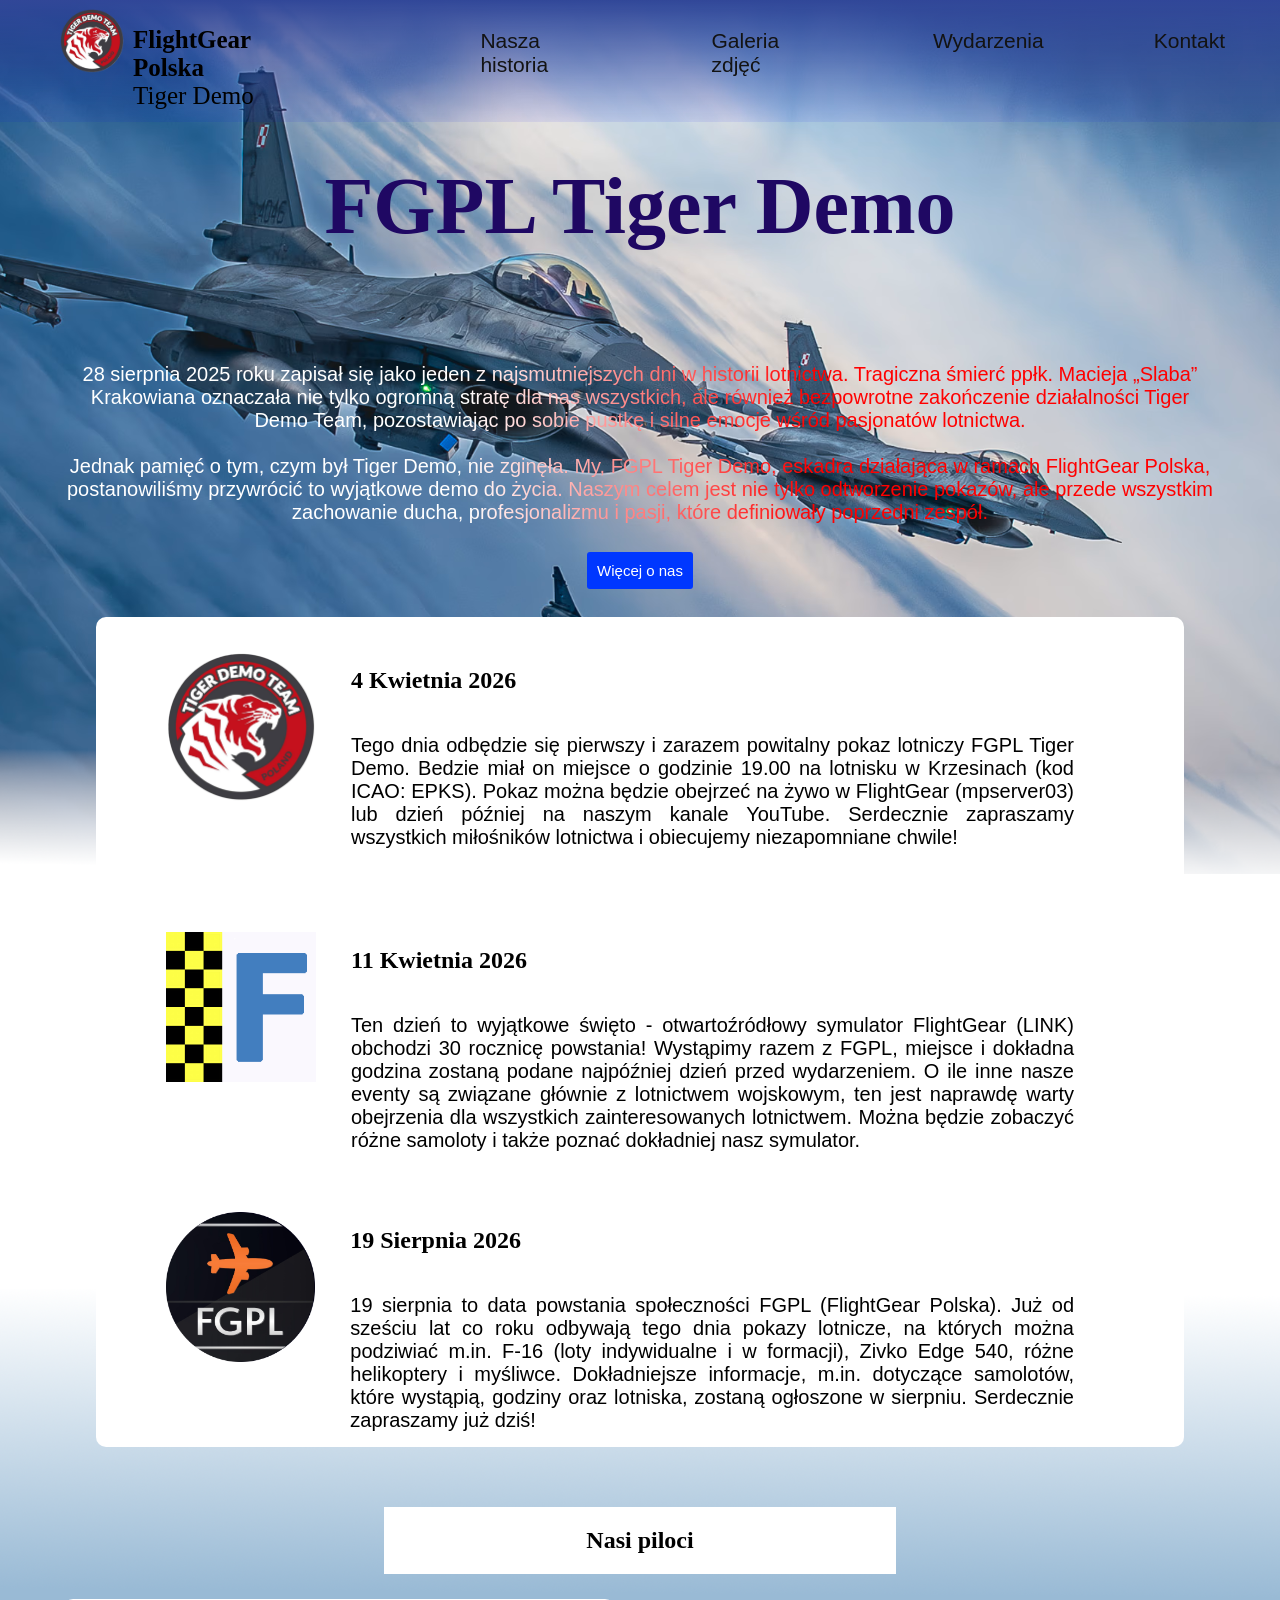
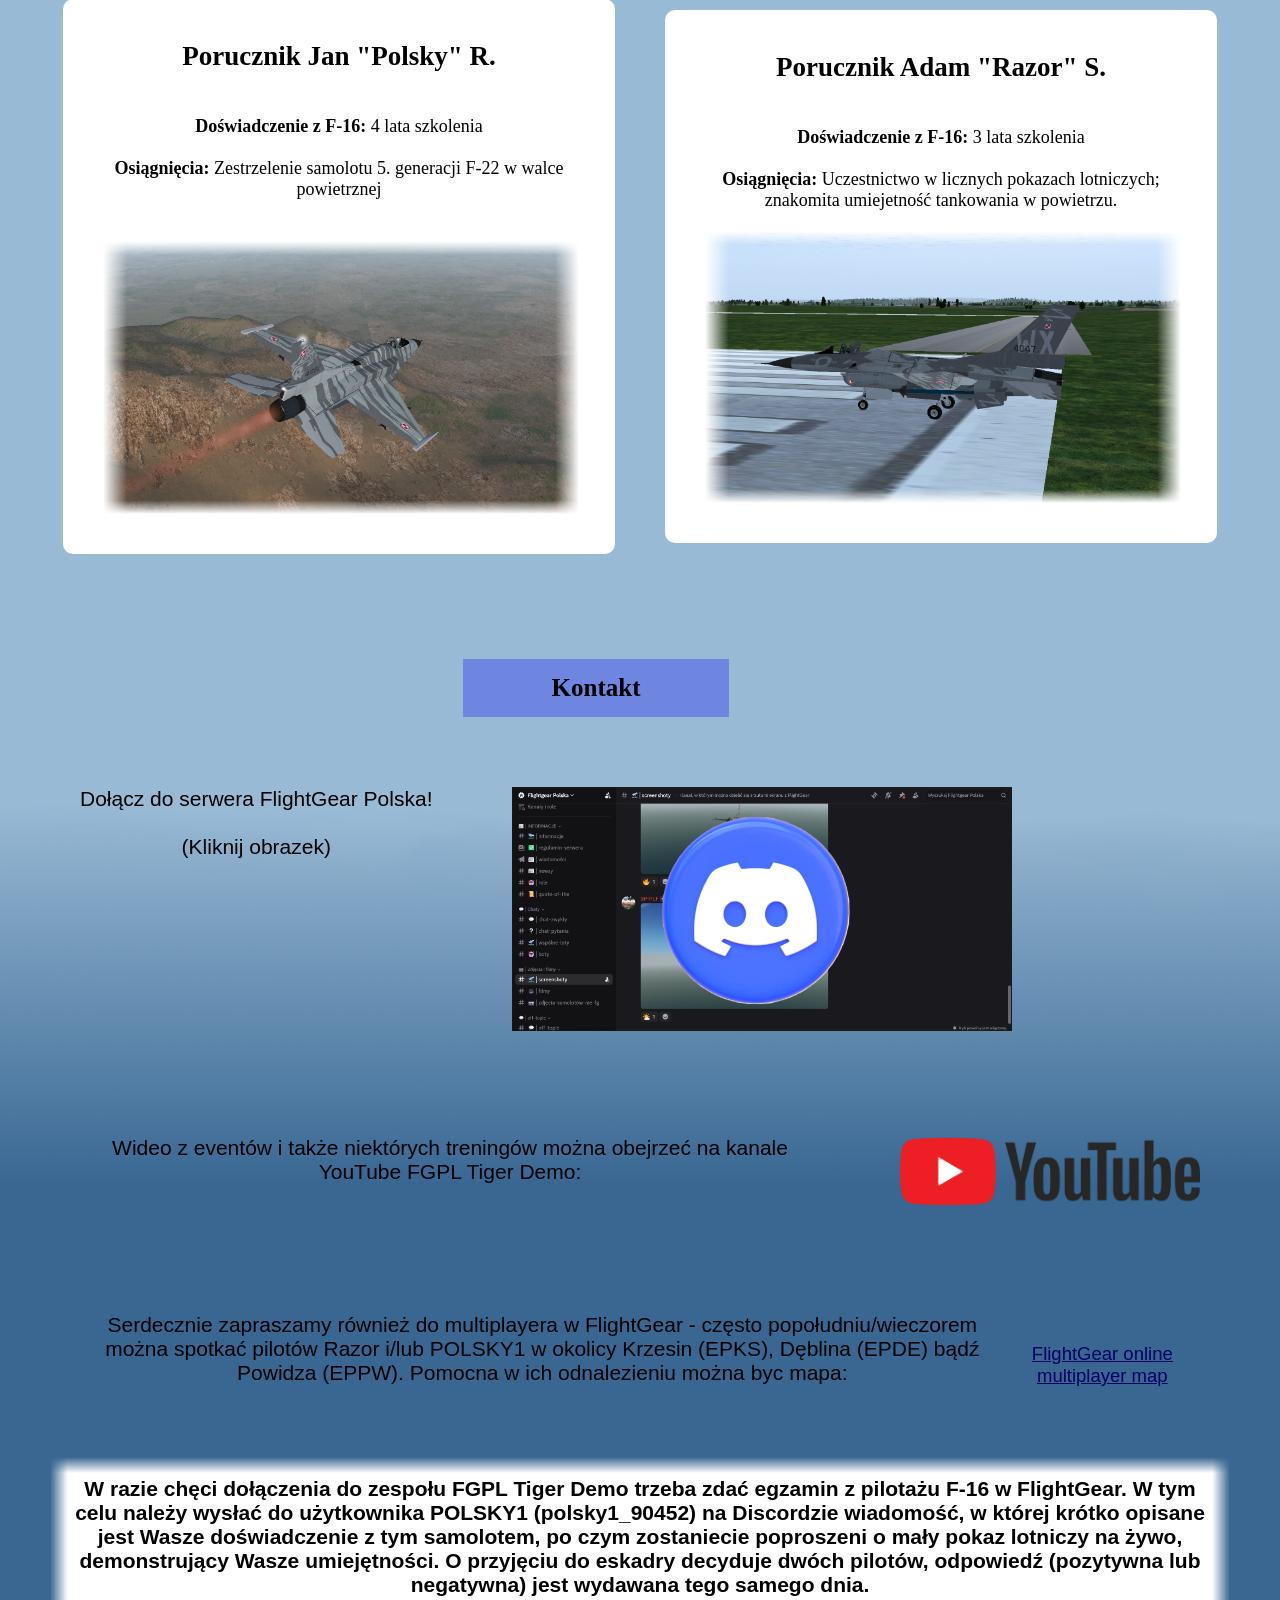
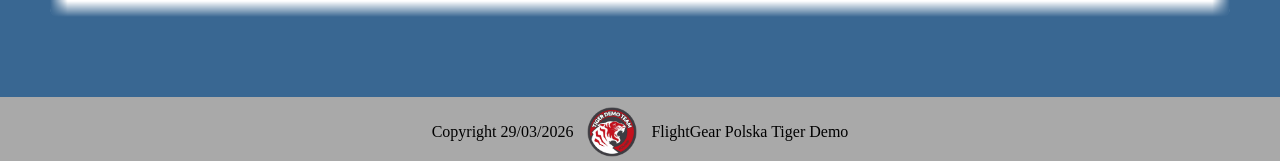
<file: index.html>
<!-- © Copyright FGPL Tiger Demo-->
<!DOCTYPE html>
<html lang="en">
<head>
    <meta charset="UTF-8">
    <meta name="viewport" content="width=device-width, initial-scale=1.0">
    <title>FGPL Tiger Demo</title>
    <link rel="icon" href="./images/favicon.ico" type="image/x-icon">
    <link rel="stylesheet" href="./styles.css">
    <script>
        function funkcja(id, x, y){
            let element=document.getElementById(id)
            scroll(x,y)
        }
    </script>
</head>
<body>
    <div class="container">
        <rect class="top">
            <img class="tiger" src="./images/tiger.png">
            <div class="my">
                <div class="fgpl">
                    FlightGear Polska
                </div>
                <div class="demo">
                    Tiger Demo
                </div>
            </div>
            <div class="upper">
                <a href="1.html" >Nasza historia</a> 
            </div>
            <div class="upper">
                <a href="2.html" >Galeria zdjęć</a> 
            </div>
            <div class="upper">
                <a onclick="funkcja('scrolluj', 500, 500)">Wydarzenia</a>
            </div>
            <div class="upper">
                <a onclick="funkcja('scrolluj', 2100, 2100)">Kontakt</a>
            </div>
        </rect>
    </div>
    <div class="new">
        <h1 class="tytul">FGPL Tiger Demo</h1>
    </div>
    <div class="historia">
       28 sierpnia 2025 roku zapisał się jako jeden z najsmutniejszych dni w historii lotnictwa. 
       Tragiczna śmierć ppłk. Macieja „Slaba” Krakowiana oznaczała nie tylko ogromną stratę dla nas wszystkich, 
       ale również bezpowrotne zakończenie działalności Tiger Demo Team, pozostawiając po sobie pustkę i silne emocje wśród pasjonatów lotnictwa.
<br>
<br>
        Jednak pamięć o tym, czym był Tiger Demo, nie zginęła. My, FGPL Tiger Demo, eskadra działająca w ramach FlightGear Polska,
        postanowiliśmy przywrócić to wyjątkowe demo do życia. Naszym celem jest nie tylko odtworzenie pokazów, ale przede wszystkim zachowanie ducha,
        profesjonalizmu i pasji, które definiowały poprzedni zespół.
    </div>
    <div class="onas">
        <button onclick="funkcja('scrolluj', 1350, 1350)">
            <div id="scrolluj">
                Więcej o nas
            </div>
        </button>
    </div>
    <div class="container1">
        </rect>
        <rect id="rectangle">
            <div class="eventy">
                <img class="event_image" src="./images/tiger.png">
                <div class="xd">
                    <h2>4 Kwietnia 2026</h2>
                    <div class="event_text">
                        Tego dnia odbędzie się pierwszy i zarazem powitalny pokaz lotniczy FGPL Tiger Demo. Bedzie miał on miejsce o godzinie 19.00 na lotnisku w 
                        Krzesinach (kod ICAO: EPKS). Pokaz można będzie obejrzeć na żywo w FlightGear (mpserver03) lub dzień później na naszym kanale YouTube.
                        Serdecznie zapraszamy wszystkich miłośników lotnictwa i obiecujemy niezapomniane chwile!
                    </div>
                </div>
            </div>
        </rect>
        </rect>
    </div>
    <div class="container1">
        </rect>
        <rect id="rectangle">
            <div class="eventy">
                <img class="event_image" src="./images/fg.png">
                <div class="xd">
                    <h2>11 Kwietnia 2026</h2>
                    <div class="event_text">
                        Ten dzień to wyjątkowe święto - otwartoźródłowy symulator FlightGear (LINK) obchodzi 30 rocznicę powstania! Wystąpimy razem z FGPL, miejsce i 
                        dokładna godzina zostaną podane najpóźniej dzień przed wydarzeniem. O ile inne nasze eventy są związane głównie z lotnictwem wojskowym, 
                        ten jest naprawdę warty obejrzenia dla wszystkich zainteresowanych lotnictwem. Można będzie zobaczyć różne samoloty i także poznać 
                        dokładniej nasz symulator.
                    </div>
                </div>
            </div>
        </rect>
        </rect>
    </div>
    <div class="container1">
        </rect>
        <rect id="rectangle">
            <div class="eventy">
                <img class="event_image" src="./images/fgpl.png">
                <div class="xd">
                    <h2>19 Sierpnia 2026</h2>
                    <div class="event_text">
                        19 sierpnia to data powstania społeczności FGPL (FlightGear Polska). Już od sześciu lat co roku odbywają tego dnia pokazy lotnicze, na 
                        których można podziwiać m.in. F-16 (loty indywidualne i w formacji), Zivko Edge 540, różne helikoptery i myśliwce. Dokładniejsze
                        informacje, m.in. dotyczące samolotów, które wystąpią, godziny oraz lotniska, zostaną ogłoszone w sierpniu. Serdecznie zapraszamy już dziś!
                    </div>
                </div>
            </div>
        </rect>
        </rect>
    </div>
    <rect class="myPiloci">
        <h2>
            Nasi piloci
        </h2>
    </rect>
    <div class="piloci">
        <rect class="pilot">
            <h2><b>Porucznik Jan "Polsky" R.</b></h2>
            <br>
            <b>Doświadczenie z F-16:</b> 4 lata szkolenia
            <br>
            <br>
            <b>Osiągnięcia:</b> Zestrzelenie samolotu 5. generacji F-22 w walce powietrznej
            <br>
            <br>
            <img class=pilot_id src="./images/polsky.png">
        </rect>
        <rect class="pilot">
            <h2><b>Porucznik Adam "Razor" S.</b></h2>
            <br>
            <b>Doświadczenie z F-16:</b> 3 lata szkolenia
            <br>
            <br>
            <b>Osiągnięcia:</b> Uczestnictwo w licznych pokazach lotniczych; znakomita umiejetność tankowania w powietrzu.
            <br>
            <img class=pilot_id src="./images/razor.png">
        </rect>
    </div>
    <div class="kontakt">
        <rect class="kontakt_tytul">
            Kontakt
        </rect>
        <rect class="kontakt_text">
            Dołącz do serwera FlightGear Polska!
            <br>
            <br>
            (Kliknij obrazek) <a href="https://discord.gg/arsnSjrqf"><img class="dc" src="./images/screen.png"></a>
        </rect>
        <rect class="kontakt_text">
            Wideo z eventów i także niektórych treningów można obejrzeć na kanale YouTube FGPL Tiger Demo: <a href="https://www.youtube.com/@fgpl_tiger_demo"><img class="yt" src="./images/yt.png"></a>
        </rect>
        <rect class="kontakt_text">
            Serdecznie zapraszamy również do multiplayera w FlightGear - często popołudniu/wieczorem można spotkać pilotów Razor i/lub  POLSKY1 w okolicy Krzesin (EPKS),
            Dęblina (EPDE) bądź Powidza (EPPW). Pomocna w ich odnalezieniu można byc mapa: <a class="mapka" href="https://mpmap04.flightgear.org/"><u>FlightGear online multiplayer map</u></a>
        </rect>
        <rect class="kontakt_join">
            W razie chęci dołączenia do zespołu FGPL Tiger Demo trzeba zdać egzamin z pilotażu F-16 w FlightGear. W tym celu należy wysłać do 
            użytkownika POLSKY1 (polsky1_90452) na Discordzie wiadomość, w której krótko opisane jest Wasze doświadczenie z tym samolotem, po czym zostaniecie poproszeni o mały pokaz lotniczy na żywo, 
            demonstrujący Wasze umiejętności. O przyjęciu do eskadry decyduje dwóch pilotów, odpowiedź (pozytywna lub negatywna) jest wydawana tego samego dnia.
        </rect>
    </div>
    <footer>
        <div class="koniec">
            Copyright 29/03/2026 <img class="koniec_img" src="./images/tiger.png"> FlightGear Polska Tiger Demo
        </div>
    </footer>
</body>
</html>
</file>
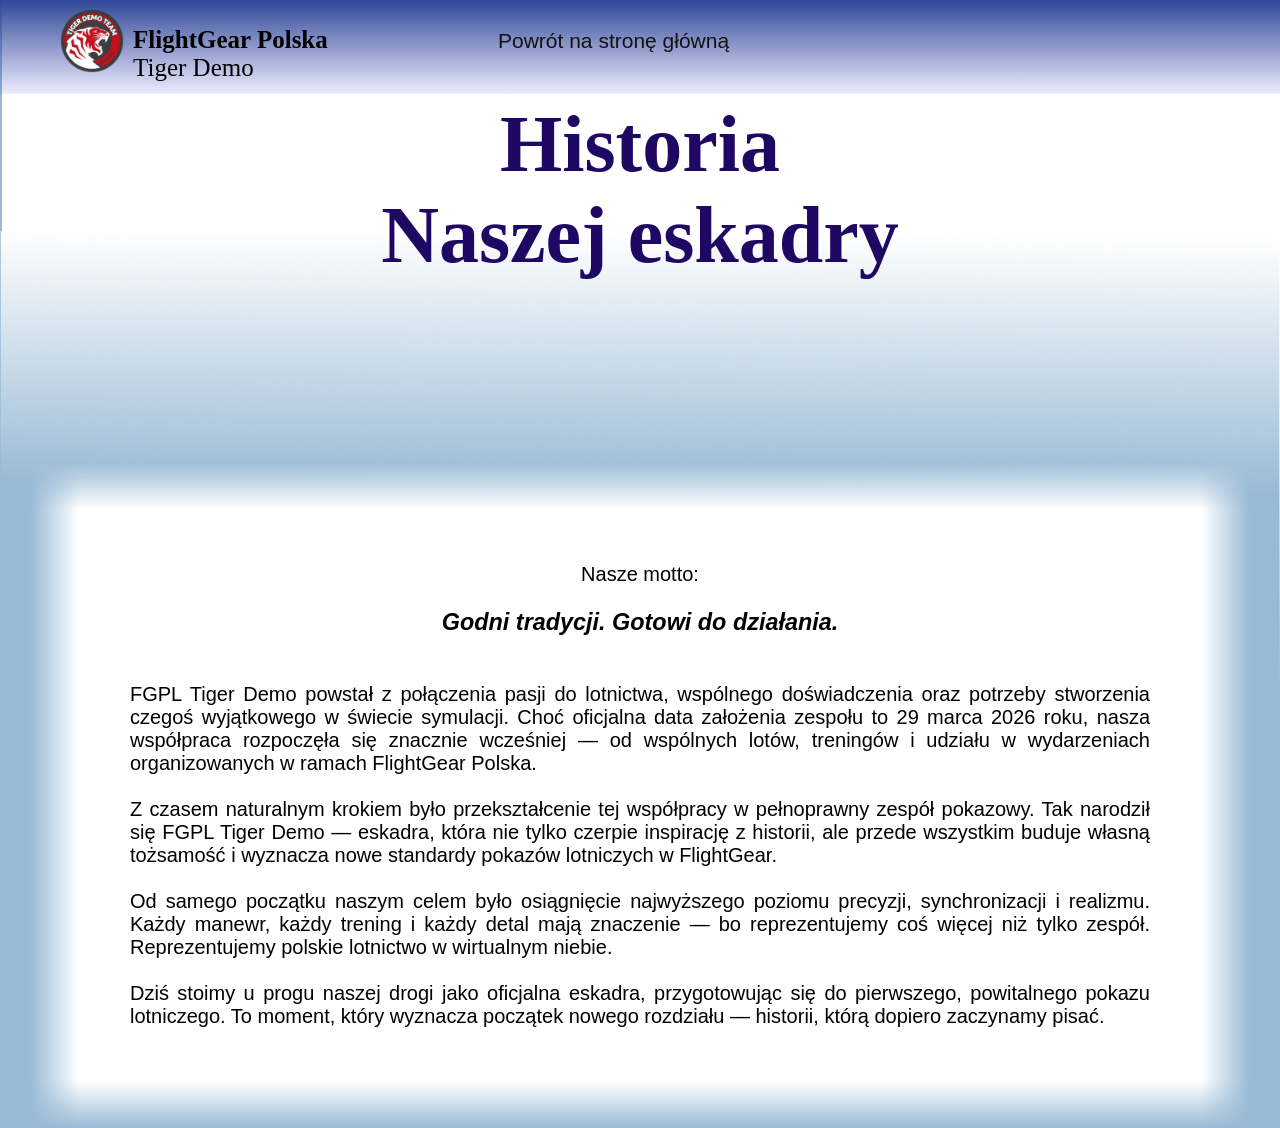
<file: 1.html>
<!DOCTYPE html>
<html lang="en">
<head>
    <meta charset="UTF-8">
    <meta name="viewport" content="width=device-width, initial-scale=1.0">
    <title>Nasza Historia</title>
    <link rel="icon" href="./images/favicon.ico" type="image/x-icon">
    <link rel="stylesheet" href="styles.css">
</head>
<body>
    <div class="container">
        <rect class="top">
            <img class="tiger" src="./images/tiger.png">
            <div class="my">
                <div class="fgpl">
                    FlightGear Polska
                </div>
                <div class="demo">
                    Tiger Demo
                </div>
            </div>
            <div class="upper">
                <a href="index.html" >Powrót na stronę główną</a> 
            </div>
        </rect>
    </div>
     <div class="new">
        <h1 class="tytul1"><center>Historia</center><center>Naszej eskadry</center></h1>
    </div>
    <div class="historia1">
        Nasze motto: 
        <br>
        <h3><i><b>Godni tradycji. Gotowi do działania.</b></i></h3>
        <br>
        FGPL Tiger Demo powstał z połączenia pasji do lotnictwa, wspólnego doświadczenia oraz potrzeby stworzenia czegoś wyjątkowego w świecie symulacji. 
        Choć oficjalna data założenia zespołu to 29 marca 2026 roku, nasza współpraca rozpoczęła się znacznie wcześniej — od wspólnych lotów, treningów i udziału w wydarzeniach 
        organizowanych w ramach FlightGear Polska.
        <br>
        <br>
        Z czasem naturalnym krokiem było przekształcenie tej współpracy w pełnoprawny zespół pokazowy. Tak narodził się FGPL Tiger Demo — eskadra, która nie tylko 
        czerpie inspirację z historii, ale przede wszystkim buduje własną tożsamość i wyznacza nowe standardy pokazów lotniczych w FlightGear.
        <br>
        <br>
        Od samego początku naszym celem było osiągnięcie najwyższego poziomu precyzji, synchronizacji i realizmu. Każdy manewr, każdy trening i każdy detal mają znaczenie — 
        bo reprezentujemy coś więcej niż tylko zespół. Reprezentujemy polskie lotnictwo w wirtualnym niebie.
        <br>
        <br>
        Dziś stoimy u progu naszej drogi jako oficjalna eskadra, przygotowując się do pierwszego, powitalnego pokazu lotniczego. 
        To moment, który wyznacza początek nowego rozdziału — historii, którą dopiero zaczynamy pisać.
    </div>
</body>
</html>
</file>
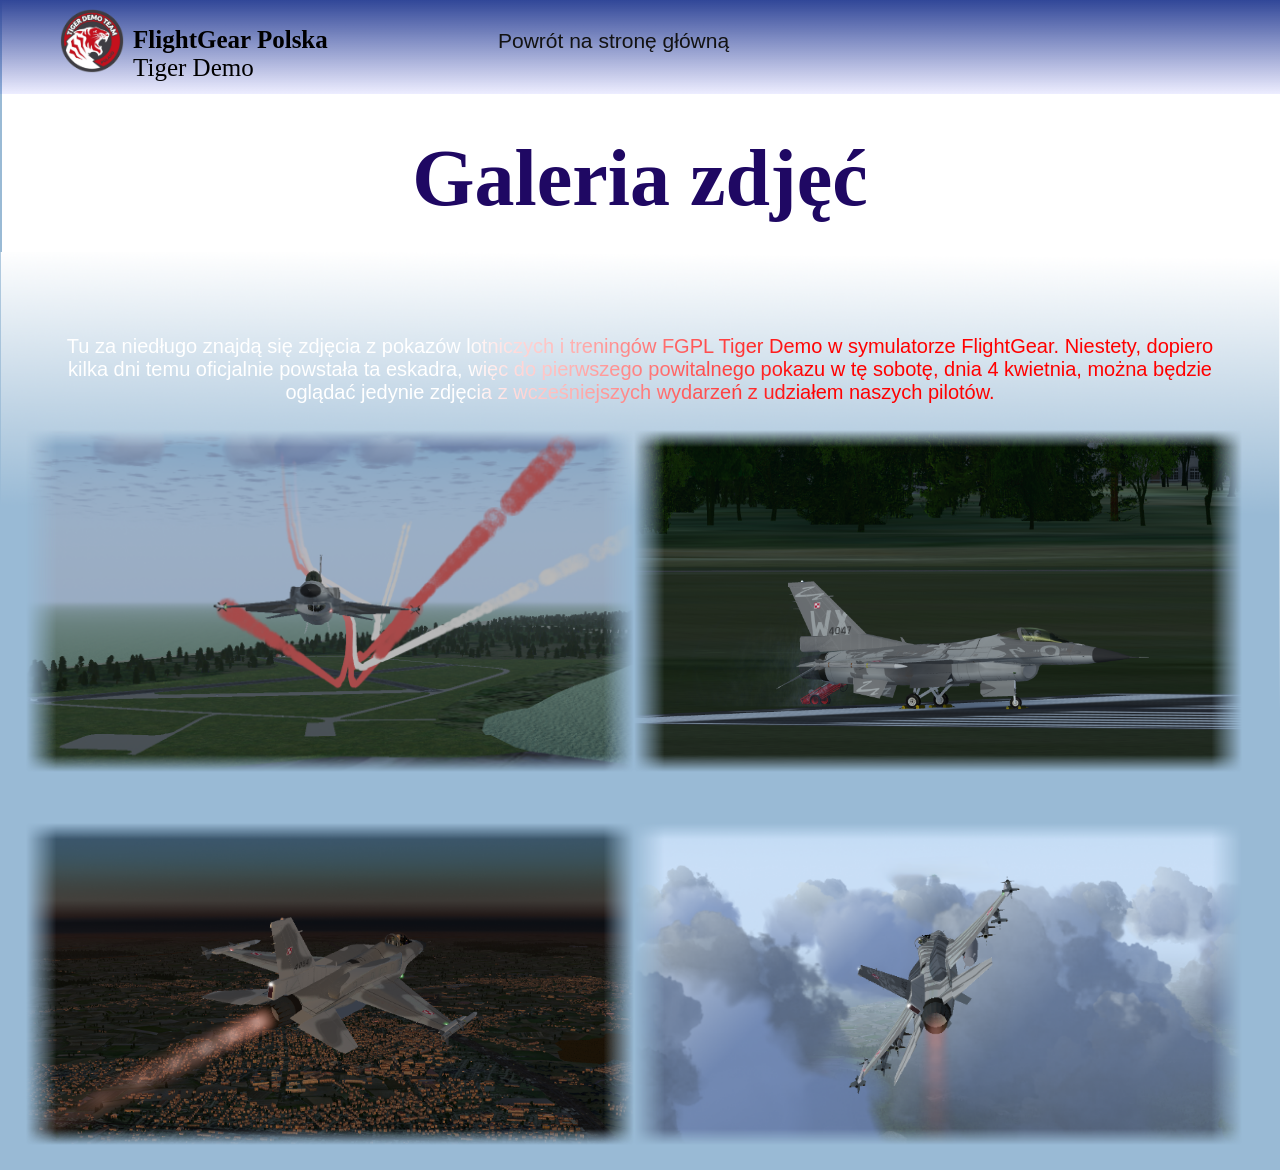
<file: 2.html>
<!DOCTYPE html>
<html lang="en">
<head>
    <meta charset="UTF-8">
    <meta name="viewport" content="width=device-width, initial-scale=1.0">
    <title>Galeria</title>
    <link rel="icon" href="./images/favicon.ico" type="image/x-icon">
    <link rel="stylesheet" href="styles.css">
</head>
<body>
    <div class="container">
        <rect class="top">
            <img class="tiger" src="./images/tiger.png">
            <div class="my">
                <div class="fgpl">
                    FlightGear Polska
                </div>
                <div class="demo">
                    Tiger Demo
                </div>
            </div>
            <div class="upper">
                <a href="index.html" >Powrót na stronę główną</a> 
            </div>
        </rect>
    </div>
     <div class="new">
        <h1 class="tytul">Galeria zdjęć</h1>
    </div>
    <div class="historia">
        Tu za niedługo znajdą się zdjęcia z pokazów lotniczych i treningów FGPL Tiger Demo w symulatorze FlightGear. 
        Niestety, dopiero kilka dni temu oficjalnie powstała ta eskadra, więc do pierwszego powitalnego pokazu w tę sobotę, 
        dnia 4 kwietnia, można będzie oglądać jedynie zdjęcia z wcześniejszych wydarzeń z udziałem naszych pilotów.
    </div>
    <div class="screeny2">
        <img src="./images/powidz.png">
        <img src="./images/cos.png">
    </div>
    <div class="screeny2">
        <img src="./images/poznan.png">
        <img src="./images/przyklad.png">
    </div>
</body>
</html>
</file>
<file: styles.css>
/* © Copyright FGPL Tiger Demo*/
body{
    background-image: url("images/f.png");
    background-position: center;
    background-size: cover;
    display: flex;
    flex-direction: column;
    margin: 0;
    min-width: auto;
}

a{
    text-decoration: none;
    font-size: 21px;
    font-family: Calibri, sans-serif;
    color: rgb(19, 19, 19);
}

.top{
    display: flex;
    height: 10%;
    width: 100%;
    margin: 0;
    background: linear-gradient(
        to bottom,
        rgb(49, 71, 152),
        rgba(0, 0, 255, 0.07)
    );
}

.container{
    display: flex;
    align-items: center;
    justify-content: center;
    position: sticky;
    top: 0;
    width: 100%;
}

.container1{
    display: flex;
    align-items: center;
    justify-content: center;
}

.tiger{
    padding: 0.7%;
    width: 5%;
    height: 5%;
    margin-left: 4%;
}

.my{
    padding-bottom: 1%;
    padding-top: 2%;
    margin-right: 9%;
}

.fgpl{
    font-family: Georgia, serif;
    font-weight: bold;
    font-size: 25px;
}

.demo{
    font-size: 25px;
}

.upper{
    font-size: 21px;
    padding: 2.3%;
    margin-left: 2%;
    margin-right: 2%;
    font-family: Calibri, sans-serif;
    color: rgb(19, 19, 19);
}

.tytul{
    font-family:Garamond, serif;
    font-size: 80px;
    font-weight:bold;
    color: #1f0863;
    margin-top: 3%;
    align-items: center;
    justify-content: center;
}

.new{
    display: flex;
    align-items: center;
    justify-content: center;
}

.historia{
    display: flex;
    align-items: center;
    justify-content: center;
    margin-top: 4.5%;
    margin-left: 5%;
    margin-right: 5%;
    font-family: Calibri, sans-serif;
    font-size: 20px;
    font-weight: 400;
    text-align: center;
    background: linear-gradient(
        to right,
        white 0%,
        white 35%,
        red 65%,
        red 100%
        );
    -webkit-background-clip: text;
    background-clip: text;
    -webkit-text-fill-color: transparent;
}

button{
    width: fit-content;
    height: fit-content;
    padding: 10px;
    font-family: Calibri, sans-serif;
    font-size: 15px;
    font-weight: 400;
    color: #ffffff;
    background-color: rgb(0, 55, 255);
    border: 0;
    border-radius: 3px;
    transition: all ease-in-out 0.2s;
}

button:hover{
    padding: 11px;
    background-color: rgb(23, 73, 255);
}

.onas{
    display: flex;
    align-items: center;
    justify-content: center;
    margin: 28px;
}

#rectangle{
    width: 85%;
    height: 270px;
    background-color: white;
    margin-top: 0px;
    margin-bottom: 10px;
    border-radius: 10px;
    object-fit: cover;
    overflow: hidden;
}

.screeny{
    display: block;
    width: 48%;
    height: 48%;
    margin: 20px;
    border: 0;
}

.screeny img{
    display: block;
    width: 100%;
    height: 100%;
    mask-image: none;
    -webkit-mask-image: linear-gradient(to right,
        transparent 0%,
        black 5%,
        black 95%,
        transparent 100%
    ),
    linear-gradient(to bottom,
        transparent 0%,
        black 5%,
        black 95%,
        transparent 100%
    );

    -webkit-mask-composite: intersect;
    mask-composite: intersect;

    object-fit: cover;
    overflow: hidden;
}

.eventy{
    display: flex;
    margin: 15px;
    margin-left: 50px;
}

.event_image{
    width: 150px;
    height: 150px;
    margin: 20px;
    
}

.event_text{
    margin-right: 80px;
    margin-top: 20px;
    font-family: Calibri, sans-serif;
    font-size: 20px;
    font-weight: 400;
    text-align: justify;
}

.xd{
    display: flex;
    flex-direction: column;
    margin: 15px;
}

.zdjecia{
    display: flex;
    width: 100%;
    height: 100%;
}

.pseudobg{
    width: 7.5%;
    height: 205px;
    margin-top: 70px;
    margin-left: 0;
    background-image: linear-gradient(
        to top,
        rgb(255, 255, 255) 0px,
        rgb(255, 255, 255) 400px,
        rgb(255, 255, 255) 400px,
        rgba(255, 255, 255, 0) 450px
    );
}

.myPiloci{
    width: 40%;
    height: fit-content;
    margin-top: 50px;
    margin-left: 30%;
    align-items: center;
    text-align: center;
    justify-content: center;
    background-color: #ffffff;
}

.piloci{
    display: flex;
    align-items: center;
    justify-content: center;
}

.pilot{
    margin: 25px;
    padding: 20px;
    width: 40%;
    border-radius: 10px;
    background-color: #ffffff;
    align-items: center;
    text-align: center;
    justify-content: center;
    font-size: large;
}

.pilot_id{
    display: flex;
    align-items: center;
    width: 93%;
    margin: 20px;
    object-fit: cover;
    overflow: hidden;
    mask-image: none;
    -webkit-mask-image: linear-gradient(to right,
        transparent 0%,
        black 5%,
        black 95%,
        transparent 100%
    ),
    linear-gradient(to bottom,
        transparent 0%,
        black 5%,
        black 95%,
        transparent 100%
    );
    -webkit-mask-composite: intersect;
    mask-composite: intersect;
}

.kontakt{
    display: flex;
    flex-direction: column;
    margin: 50px;
    /*height: 500px;*/
}

.kontakt_tytul{
    width: 20%;
    height: fit-content;
    padding: 15px;
    margin-left: 35%;
    margin-top: 30px;
    align-items: center;
    text-align: center;
    justify-content: center;
    font-size: 25px;
    font-weight: bold;
    background-color:   rgba(0, 0, 255, 0.28)
}

.kontakt_text, .kontakt_join{
    display: flex;
    width: fit-content;
    margin-top: 40px;
    padding: 30px;
    font-family: Calibri, sans-serif;
    font-size: 21px;
    font-weight: 400;
    text-align: center;
    border-radius: 8px;
}

.kontakt_join{
    font-weight: bold;
    margin-bottom: 30px;
    padding: 20px;
    background: white;
    mask-image: none;
    -webkit-mask-image: linear-gradient(to right,
        transparent 0%,
        black 1.5%,
        black 98.5%,
        transparent 100%
    ),
    linear-gradient(to bottom,
        transparent 0%,
        black 10%,
        black 90%,
        transparent 100%
    );

    -webkit-mask-composite: intersect;
    mask-composite: intersect;
}

.dc{
    width: 500px;
    margin-left: 80px;
}

.yt{
    width: 300px;
    margin-left: 80px;
}

.mapka{
    color: rgb(0, 0, 101);
    width: 500px;
    margin-top: 30px;
    font-size: 18.5px;
}

footer{
    display: flex;
    align-items: center;
    align-items: center;
    text-align: center;
    justify-content: center;
    background-color: rgb(169, 169, 169);
    padding: 10px;
}

.koniec{
    margin: 10px;
    margin-top: -10px;
    align-items: center;
    text-align: center;
    justify-content: center;
}

.koniec_img{
    width: 50px;
    margin: 10px;
    margin-bottom: -20px;
}

/*Postrona 1*/

.tytul1{
    font-family:Garamond, serif;
    font-size: 80px;
    font-weight:bold;
    color: #1f0863;
    margin-top: 5px;
    align-items: center;
    justify-content: center;
}

.historia1{
    display: flex;
    flex-direction: column;
    align-items: center;
    justify-content: center;
    margin-top: 10%;
    margin-left: 30px;
    margin-right: 30px;
    padding: 100px;
    font-family: Calibri, sans-serif;
    font-size: 20px;
    font-weight: 400;
    text-align: justify;
    background: white;
    mask-image: none;
    -webkit-mask-image: linear-gradient(to right,
        transparent 0%,
        black 4%,
        black 96%,
        transparent 100%
    ),
    linear-gradient(to bottom,
        transparent 0%,
        black 7%,
        black 93%,
        transparent 100%
    );

    -webkit-mask-composite: intersect;
    mask-composite: intersect;
}

/*Podstrona 2*/

.screeny2{
    display: flex;
    width: 95%;
    height: 95%;
    margin: 2%;
    border: 0;
}

.screeny2 img{
    display: flex;
    width: 100%;
    mask-image: none;
    -webkit-mask-image: linear-gradient(to right,
        transparent 0%,
        black 5%,
        black 95%,
        transparent 100%
    ),
    linear-gradient(to bottom,
        transparent 0%,
        black 5%,
        black 95%,
        transparent 100%
    );

    -webkit-mask-composite: intersect;
    mask-composite: intersect;

    object-fit: cover;
    overflow: hidden;
}
</file>
